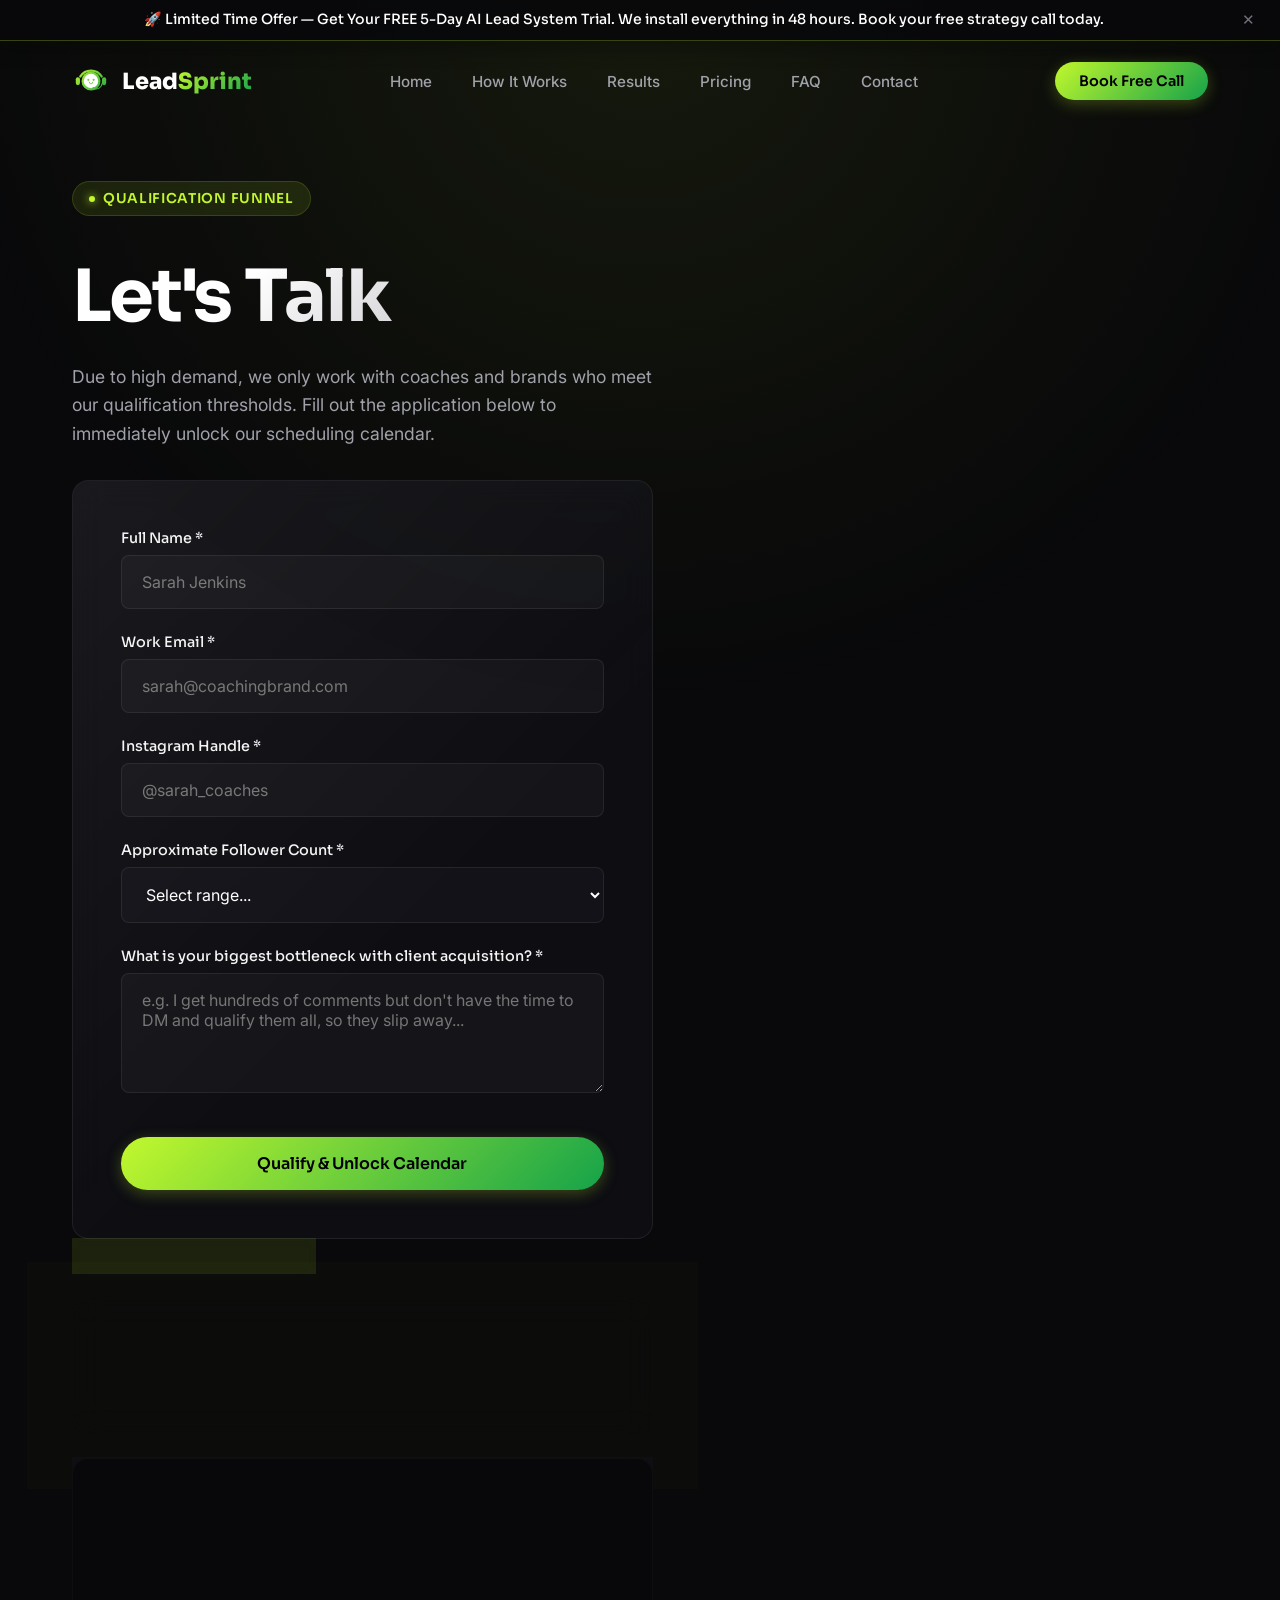
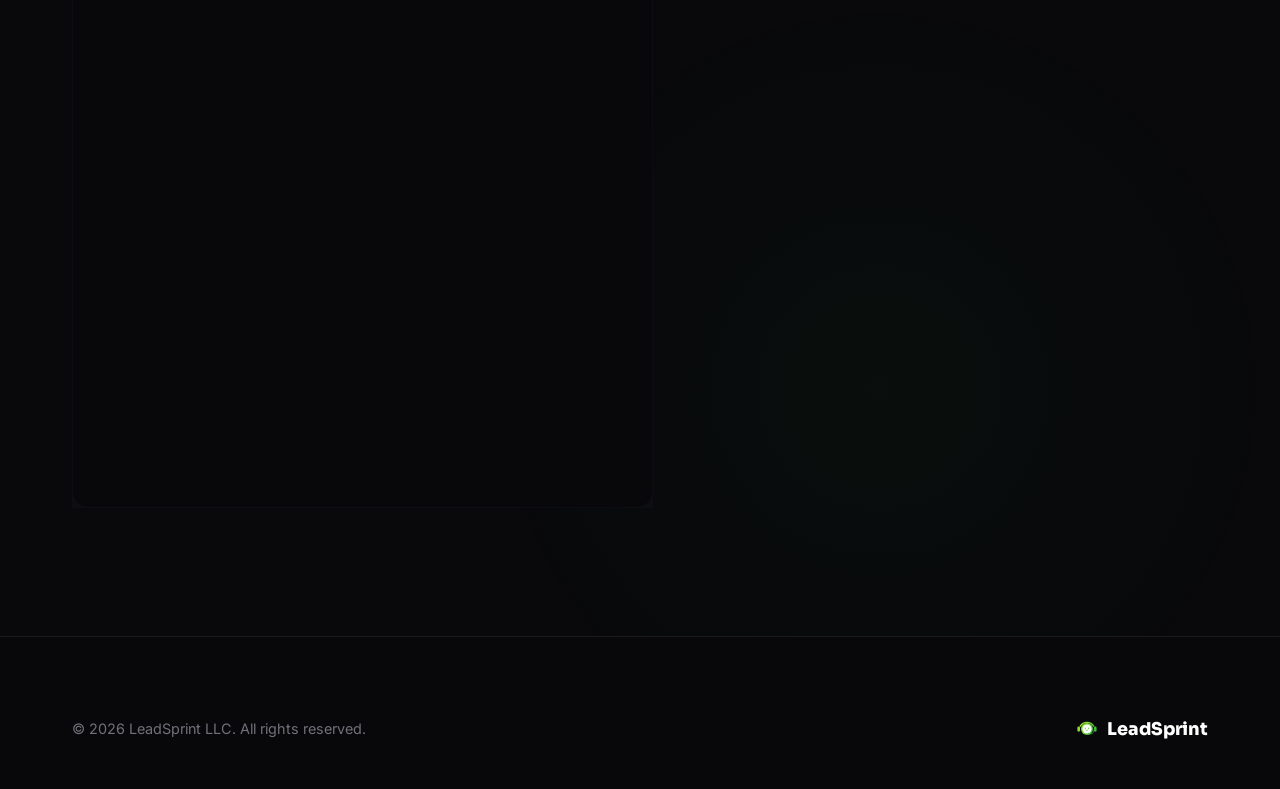
<file: contact.html>
<!DOCTYPE html>
<html lang="en">
<head>
  <meta charset="UTF-8">
  <meta name="viewport" content="width=device-width, initial-scale=1.0">
  <title>Let's Talk — LeadSprint LLC</title>
  
  <!-- SEO Tags -->
  <meta name="description" content="Apply for a free lead automation consultation. Fill out our 60-second qualification form to unlock our booking calendar.">
  <link rel="canonical" href="https://leadsprint.org/contact.html">
  <link rel="icon" type="image/svg+xml" href="assets/logo.svg">
  
  <!-- Stylesheets -->
  <link rel="stylesheet" href="css/style.css">
  
  <!-- Calendly Widget Assets -->
  <link href="https://assets.calendly.com/assets/external/widget.css" rel="stylesheet">
  <script src="https://assets.calendly.com/assets/external/widget.js" type="text/javascript" async></script>
  
  <!-- GSAP for animations -->
  <script src="https://cdnjs.cloudflare.com/ajax/libs/gsap/3.12.2/gsap.min.js" defer></script>
  
  <script>
    // ==========================================================================
    // LEADSPRINT PRODUCTION BOOKING SYSTEM CONFIGURATION
    // ==========================================================================
    window.LEADSPRINT_CONFIG = {
      // 1. Paste your real Calendly booking link below
      CALENDLY_URL: 'https://calendly.com/rdilipshinde/30min', // Replace with your real link!
      
      // 2. Paste your form processor endpoint below (Formspree, EmailJS, Supabase Webhook, Airtable API, etc.)
      // Leave empty to store submissions in local browser storage and unlock the calendar immediately.
      FORM_ENDPOINT: ''
    };
  </script>
  
  <!-- Main Script -->
  <script src="js/main.js" defer></script>
</head>
<body>

  <!-- NAVIGATION -->
  <header class="navbar">
    <div class="container nav-container">
      <a href="index.html" class="logo-wrapper">
        <img src="assets/logo.svg" alt="LeadSprint Logo" class="logo-svg">
        <span>Lead<span class="green-text">Sprint</span></span>
      </a>

      <nav>
        <ul class="nav-links">
          <li><a href="index.html#home">Home</a></li>
          <li><a href="index.html#how-it-works">How It Works</a></li>
          <li><a href="index.html#results">Results</a></li>
          <li><a href="index.html#pricing">Pricing</a></li>
          <li><a href="index.html#faq">FAQ</a></li>
          <li><a href="contact.html" class="active">Contact</a></li>
        </ul>
      </nav>

      <div class="nav-cta">
        <a href="contact.html" class="btn btn-primary">Book Free Call</a>
      </div>

      <button class="menu-btn" aria-label="Toggle Navigation">
        <span></span>
        <span></span>
        <span></span>
      </button>
    </div>
  </header>

  <!-- MOBILE NAVIGATION OVERLAY -->
  <div class="mobile-nav">
    <ul class="mobile-nav-links">
      <li><a href="index.html#home">Home</a></li>
      <li><a href="index.html#how-it-works">How It Works</a></li>
      <li><a href="index.html#results">Results</a></li>
      <li><a href="index.html#pricing">Pricing</a></li>
      <li><a href="index.html#faq">FAQ</a></li>
      <li><a href="contact.html">Contact</a></li>
    </ul>
    <a href="contact.html" class="btn btn-primary" style="margin-top: 1rem;">Book Free Call</a>
  </div>

  <main>
    <section class="section contact-section">
      <div class="container">
        <div class="contact-grid">
          
          <!-- LEFT SIDE: FORM -->
          <div class="contact-info">
            <div class="badge">
              <span class="dot"></span> Qualification Funnel
            </div>
            <h1 class="contact-title gradient-text">Let's Talk</h1>
            <p class="contact-desc">
              Due to high demand, we only work with coaches and brands who meet our qualification thresholds. Fill out the application below to immediately unlock our scheduling calendar.
            </p>

            <div class="glass-card contact-card" style="margin-top: 2rem;">
              <div id="form-alert" class="form-alert"></div>
              
              <form id="leadsprint-contact">
                <div class="form-group">
                  <label for="name">Full Name *</label>
                  <input type="text" id="name" class="form-control" placeholder="Sarah Jenkins" required>
                </div>

                <div class="form-group">
                  <label for="email">Work Email *</label>
                  <input type="email" id="email" class="form-control" placeholder="sarah@coachingbrand.com" required>
                </div>

                <div class="form-group">
                  <label for="instagram">Instagram Handle *</label>
                  <input type="text" id="instagram" class="form-control" placeholder="@sarah_coaches" required>
                </div>

                <div class="form-group">
                  <label for="followers">Approximate Follower Count *</label>
                  <select id="followers" class="form-control" required style="background-color: #121218; border-color: rgba(255,255,255,0.08); color: #ffffff;">
                    <option value="" disabled selected>Select range...</option>
                    <option value="under-10k">Under 10K followers</option>
                    <option value="10k-50k">10K – 50K followers</option>
                    <option value="50k-100k">50K – 100K followers</option>
                    <option value="100k-500k">100K – 500K followers</option>
                    <option value="over-500k">Over 500K followers</option>
                  </select>
                </div>

                <div class="form-group">
                  <label for="challenge">What is your biggest bottleneck with client acquisition? *</label>
                  <textarea id="challenge" class="form-control" placeholder="e.g. I get hundreds of comments but don't have the time to DM and qualify them all, so they slip away..." required></textarea>
                </div>

                <button type="submit" class="btn btn-primary" style="width: 100%; margin-top: 1rem;">
                  Qualify & Unlock Calendar
                </button>
              </form>
            </div>
                    <!-- RIGHT SIDE: REAL CALENDLY EMBED -->
          <div class="calendar-wrapper" style="position: relative; height: 100%;">
            <div class="badge" style="margin-bottom: 1.5rem;">
              Step 2: Secured Booking
            </div>
            
            <!-- URGENCY CARD -->
            <div class="glass-card urgency-card" style="
              margin: 0 0 1.5rem 0;
              padding: 1.25rem 1.5rem;
              border-color: rgba(194, 248, 44, 0.2);
              background: rgba(194, 248, 44, 0.02);
              display: flex;
              align-items: center;
              gap: 1.25rem;
              text-align: left;
              box-shadow: 0 10px 30px rgba(0,0,0,0.4), 0 0 15px rgba(194, 248, 44, 0.03);
            ">
              <div class="urgency-glow-indicator" style="
                width: 44px;
                height: 44px;
                border-radius: 50%;
                background: rgba(194, 248, 44, 0.1);
                border: 1px solid var(--primary-glow);
                display: flex;
                align-items: center;
                justify-content: center;
                color: var(--primary-glow);
                box-shadow: 0 0 15px rgba(194, 248, 44, 0.2);
                flex-shrink: 0;
              ">
                <span style="
                  width: 10px;
                  height: 10px;
                  background: var(--primary-glow);
                  border-radius: 50%;
                  display: inline-block;
                  box-shadow: 0 0 8px var(--primary-glow);
                  animation: button-pulse-glow 2s infinite ease-in-out;
                "></span>
              </div>
              <div>
                <h4 style="color: #ffffff; font-family: var(--font-heading); font-size: 1rem; margin-bottom: 0.5rem; font-weight: 700;">
                  🚀 Limited Free Trial Availability
                </h4>
                <p style="font-size: 0.85rem; color: var(--text-secondary); margin: 0 0 0.5rem 0; line-height: 1.4;">
                  We onboard only a limited number of coaching clients each week so every client receives a high-quality setup and personal support.
                </p>
                <p style="font-size: 0.85rem; color: var(--primary-glow); font-weight: 600; margin: 0; display: flex; align-items: center; gap: 0.35rem;">
                  ✅ Onboarding starts within 48 hours after your booking.
                </p>
              </div>
            </div>

            <div id="booking-calendar" class="glass-card" style="padding: 1.5rem; border-color: var(--border-light); position: relative; transition: var(--transition-smooth); min-height: 650px; display: flex; flex-direction: column;">
              
              <!-- Lock Overlay -->
              <div id="calendar-lock-overlay" style="
                position: absolute;
                top: 0;
                left: 0;
                width: 100%;
                height: 100%;
                background: rgba(9, 9, 11, 0.88);
                backdrop-filter: blur(8px);
                -webkit-backdrop-filter: blur(8px);
                z-index: 10;
                display: flex;
                flex-direction: column;
                justify-content: center;
                align-items: center;
                border-radius: var(--border-radius-md);
                transition: var(--transition-smooth);
                text-align: center;
                padding: 2rem;
              ">
                <div style="
                  width: 64px;
                  height: 64px;
                  border-radius: 50%;
                  background: rgba(255, 255, 255, 0.02);
                  border: 1px solid var(--border-light);
                  display: flex;
                  align-items: center;
                  justify-content: center;
                  margin-bottom: 1.5rem;
                  color: var(--primary-glow);
                  box-shadow: 0 0 15px rgba(194, 248, 44, 0.03);
                ">
                  <svg width="28" height="28" fill="none" stroke="currentColor" stroke-width="2" viewBox="0 0 24 24">
                    <path stroke-linecap="round" stroke-linejoin="round" d="M12 15v2m-6 4h12a2 2 0 002-2v-6a2 2 0 00-2-2H6a2 2 0 00-2 2v6a2 2 0 002 2zm10-10V7a4 4 0 00-8 0v4h8z"></path>
                  </svg>
                </div>
                <h3 style="margin-bottom: 0.5rem; color: #ffffff;">Calendar Locked</h3>
                <p style="font-size: 0.95rem; max-width: 280px; color: var(--text-muted);">Please fill out the qualification details on the left to verify eligibility and unlock timeslots.</p>
              </div>

              <!-- Calendly Inline Widget Embed Container -->
              <div id="calendly-embed-container" style="width: 100%; height: 600px; display: none; border-radius: var(--border-radius-sm); overflow: hidden;">
                <!-- Embedded Calendly Widget or Placeholder will load dynamically here -->
              </div>
              
            </div>
          </div>

        </div>

        <!-- Premium Success Screen (Initially Hidden) -->
        <div class="glass-card" id="booking-success-screen" style="display: none; max-width: 600px; margin: 3rem auto; padding: 4rem 3rem; text-align: center; border-color: var(--border-glow); box-shadow: 0 25px 50px rgba(0,0,0,0.6), 0 0 35px rgba(194, 248, 44, 0.1);">
          <div class="success-icon-wrapper" style="
            width: 80px;
            height: 80px;
            border-radius: 50%;
            background: rgba(194, 248, 44, 0.1);
            border: 2px solid var(--primary-glow);
            display: inline-flex;
            align-items: center;
            justify-content: center;
            color: var(--primary-glow);
            margin-bottom: 2rem;
            box-shadow: 0 0 25px rgba(194, 248, 44, 0.2);
            animation: button-pulse-glow 4s infinite ease-in-out;
          ">
            <svg width="36" height="36" fill="none" stroke="currentColor" stroke-width="2.5" viewBox="0 0 24 24">
              <path stroke-linecap="round" stroke-linejoin="round" d="M5 13l4 4L19 7"></path>
            </svg>
          </div>
          
          <h2 class="gradient-text" style="font-size: 2.2rem; margin-bottom: 1rem;">Session Confirmed!</h2>
          <p style="font-size: 1.1rem; color: #ffffff; margin-bottom: 2.5rem; font-weight: 500;">
            Your Strategy Session Has Been Confirmed.
          </p>

          <div class="success-details" style="margin: 2.5rem 0; padding: 1.5rem; background: rgba(255,255,255,0.02); border: 1px solid var(--border-light); border-radius: var(--border-radius-md); text-align: left;">
            <div style="display: flex; justify-content: space-between; margin-bottom: 1.25rem; border-bottom: 1px solid rgba(255,255,255,0.05); padding-bottom: 0.5rem; font-size: 0.95rem;">
              <span style="color: var(--text-muted);">Session Type:</span>
              <span style="color: #ffffff; font-weight: 600;">1-on-1 LeadSprint Strategy</span>
            </div>
            <div style="display: flex; justify-content: space-between; margin-bottom: 1.25rem; border-bottom: 1px solid rgba(255,255,255,0.05); padding-bottom: 0.5rem; font-size: 0.95rem;">
              <span style="color: var(--text-muted);">Date & Time:</span>
              <span style="color: var(--primary-glow); font-weight: 600;" id="success-date-time">Confirmed via Email</span>
            </div>
            <div style="display: flex; justify-content: space-between; font-size: 0.95rem;">
              <span style="color: var(--text-muted);">Timezone:</span>
              <span style="color: #ffffff; font-weight: 600;" id="success-timezone">Synced to Calendar</span>
            </div>
          </div>

          <p style="font-size: 0.95rem; color: var(--text-secondary); line-height: 1.6; margin-bottom: 2.5rem; max-width: 480px; margin-left: auto; margin-right: auto;">
            A calendar invitation containing your custom video conference link (Google Meet/Zoom) has been sent directly to your inbox.
          </p>

          <a href="index.html" class="btn btn-secondary" style="width: 100%;">Return to Homepage</a>
        </div>

      </div>
    </section>
  </main>

  <!-- FOOTER -->
  <footer class="footer">
    <div class="container">
      <div class="footer-bottom" style="border-top: none; padding-top: 0;">
        <p class="copyright">&copy; 2026 LeadSprint LLC. All rights reserved.</p>
        <div class="social-icons">
          <a href="index.html" class="logo-wrapper" style="font-size: 1.1rem; gap: 0.5rem;">
            <img src="assets/logo.svg" alt="LeadSprint Logo" class="logo-svg" style="width:24px; height:24px;">
            <span>LeadSprint</span>
          </a>
        </div>
      </div>
    </div>
  </footer>

  <!-- Script to hook up custom scheduler actions -->
  <script>
    document.addEventListener('DOMContentLoaded', () => {
      // Listen for message events from embedded Calendly iframe
      window.addEventListener('message', (e) => {
        if (e.data.event && e.data.event === 'calendly.event_scheduled') {
          handleBookingSuccess(e.data.payload);
        }
      });
      
      // Define global unlock hook that is called by main.js upon form validation
      window.unlockCalendlyCalendar = function(lead) {
        const lockOverlay = document.getElementById('calendar-lock-overlay');
        const bookingCard = document.getElementById('booking-calendar');
        const embedContainer = document.getElementById('calendly-embed-container');
        
        // 1. Reveal container
        if (embedContainer) {
          embedContainer.style.display = 'block';
          
          // Show placeholder warning if CALENDLY_URL is not set yet
          if (!window.LEADSPRINT_CONFIG || !window.LEADSPRINT_CONFIG.CALENDLY_URL || window.LEADSPRINT_CONFIG.CALENDLY_URL.includes('YOUR_CALENDLY_LINK')) {
            embedContainer.innerHTML = `
              <div style="display: flex; flex-direction: column; align-items: center; justify-content: center; height: 100%; text-align: center; padding: 2rem; min-height: 500px;">
                <div style="width: 54px; height: 54px; border-radius: 50%; background: rgba(194, 248, 44, 0.1); border: 1px solid var(--border-glow); display: flex; align-items: center; justify-content: center; color: var(--primary-glow); margin-bottom: 1.5rem;">
                  <svg width="24" height="24" fill="none" stroke="currentColor" stroke-width="2" viewBox="0 0 24 24">
                    <path stroke-linecap="round" stroke-linejoin="round" d="M12 9v2m0 4h.01m-6.938 4h13.856c1.54 0 2.502-1.667 1.732-3L13.732 4c-.77-1.333-2.694-1.333-3.464 0L3.34 16c-.77 1.333.192 3 1.732 3z"></path>
                  </svg>
                </div>
                <h4 style="margin-bottom: 0.5rem; color: #ffffff;">Connect Your Calendly Account</h4>
                <p style="font-size: 0.88rem; color: var(--text-muted); max-width: 290px; margin-bottom: 2rem;">
                  To view live strategy sessions, paste your calendar profile link inside the configuration block in <code>contact.html</code>.
                </p>
                <div style="background: rgba(255,255,255,0.02); border: 1px solid var(--border-light); padding: 0.75rem 1rem; border-radius: var(--border-radius-sm); font-family: monospace; font-size: 0.8rem; text-align: left; width: 100%; max-width: 380px;">
                  LEADSPRINT_CONFIG = {<br>
                  &nbsp;&nbsp;CALENDLY_URL: 'https://calendly.com/your-profile'<br>
                  };
                </div>
              </div>
            `;
          } else {
            embedContainer.innerHTML = ''; // Clear container
            
            // Check if Calendly SDK is loaded
            if (typeof Calendly !== 'undefined') {
              Calendly.initInlineWidget({
                url: window.LEADSPRINT_CONFIG.CALENDLY_URL,
                parentElement: embedContainer,
                prefill: {
                  name: lead.name,
                  email: lead.email
                },
                utm: {
                  utmCampaign: "LeadSprintWebsite"
                }
              });
            } else {
              // Safe fallback iframe embedding if script loaded async after
              embedContainer.innerHTML = `<iframe src="${window.LEADSPRINT_CONFIG.CALENDLY_URL}?name=${encodeURIComponent(lead.name)}&email=${encodeURIComponent(lead.email)}" style="width:100%; height:100%; border:0;"></iframe>`;
            }
          }
        }
        
        // 2. Remove Lock Overlay smoothly
        if (lockOverlay) {
          lockOverlay.style.opacity = '0';
          lockOverlay.style.visibility = 'hidden';
          setTimeout(() => lockOverlay.remove(), 400);
        }
        
        // 3. Highlight calendar card border
        if (bookingCard) {
          bookingCard.style.borderColor = 'var(--primary-glow)';
          bookingCard.style.boxShadow = '0 0 25px rgba(194, 248, 44, 0.12)';
        }
        
        // 4. Scroll smoothly to calendar viewport
        setTimeout(() => {
          bookingCard.scrollIntoView({ behavior: 'smooth', block: 'center' });
        }, 300);
      };

      function handleBookingSuccess(payload) {
        const contactGrid = document.getElementById('main-contact-grid');
        const successScreen = document.getElementById('booking-success-screen');
        
        // Hide form & calendar grid
        if (contactGrid) {
          contactGrid.style.display = 'none';
        }
        
        // Populate dates if returned, otherwise show confirmed fallback
        const successTime = document.getElementById('success-date-time');
        const successTz = document.getElementById('success-timezone');
        
        successTime.innerText = "Scheduled & Confirmed";
        successTz.innerText = Intl.DateTimeFormat().resolvedOptions().timeZone || "Local Time";
        
        // Show success screen and scroll to it
        if (successScreen) {
          successScreen.style.display = 'block';
          
          // GSAP checkmark entrance animation
          if (typeof gsap !== 'undefined') {
            gsap.from('#booking-success-screen', {
              opacity: 0,
              y: 30,
              scale: 0.98,
              duration: 0.6,
              ease: 'power3.out'
            });
          }
          
          successScreen.scrollIntoView({ behavior: 'smooth', block: 'center' });
        }
      }
    });
  </script>
<!--Start of Tawk.to Script-->
<script type="text/javascript">
var Tawk_API=Tawk_API||{}, Tawk_LoadStart=new Date();
Tawk_API.onChatMinimized = function() {
  if (Tawk_API.showWidget) Tawk_API.showWidget();
};
Tawk_API.onChatHidden = function() {
  if (Tawk_API.showWidget) Tawk_API.showWidget();
};
(function(){
var s1=document.createElement("script"),s0=document.getElementsByTagName("script")[0];
s1.async=true;
s1.src='https://embed.tawk.to/6a4570db6c81d51d4c9a5825/1jsfk1n8o';
s1.charset='UTF-8';
s1.setAttribute('crossorigin','*');
s0.parentNode.insertBefore(s1,s0);
})();
</script>
<!--End of Tawk.to Script-->
</body>
</html>
</file>
<file: css/style.css>
@import url('https://fonts.googleapis.com/css2?family=Inter:wght@300;400;500;600;700&family=Sora:wght@400;500;600;700;800&display=swap');

/* ==========================================================================
   DESIGN TOKENS & CUSTOM PROPERTIES
   ========================================================================== */
:root {
  /* Colors */
  --bg-dark: #09090b;
  --bg-card: rgba(18, 18, 24, 0.6);
  --bg-card-hover: rgba(26, 26, 34, 0.85);
  
  --primary-glow: #c2f82c;
  --primary-medium: #16a34a;
  --primary-gradient: linear-gradient(135deg, #c2f82c 0%, #16a34a 100%);
  --primary-gradient-hover: linear-gradient(135deg, #d4ff54 0%, #15b750 100%);
  
  --text-primary: #f4f4f5;
  --text-secondary: #a1a1aa;
  --text-muted: #71717a;
  --border-light: rgba(255, 255, 255, 0.08);
  --border-glow: rgba(194, 248, 44, 0.15);
  --border-glow-active: rgba(194, 248, 44, 0.4);
  
  /* Fonts */
  --font-heading: 'Sora', system-ui, -apple-system, sans-serif;
  --font-body: 'Inter', system-ui, -apple-system, sans-serif;
  
  /* Layout */
  --max-width: 1200px;
  --border-radius-sm: 8px;
  --border-radius-md: 16px;
  --border-radius-lg: 24px;
  --transition-smooth: all 0.4s cubic-bezier(0.16, 1, 0.3, 1);
  --transition-fast: all 0.2s cubic-bezier(0.16, 1, 0.3, 1);
}

/* ==========================================================================
   RESET & SYSTEM BASE
   ========================================================================== */
*, *::before, *::after {
  box-sizing: border-box;
  margin: 0;
  padding: 0;
}

html {
  scroll-behavior: smooth;
  font-size: 16px;
  background-color: var(--bg-dark);
  color: var(--text-primary);
  font-family: var(--font-body);
  overflow-x: hidden;
  -webkit-font-smoothing: antialiased;
}

body {
  min-height: 100vh;
  position: relative;
  overflow-x: hidden;
}

/* Scroll Progress Bar at very top */
.scroll-progress-bar {
  position: fixed;
  top: 0;
  left: 0;
  width: 0%;
  height: 3px;
  background: var(--primary-gradient);
  z-index: 99999;
  pointer-events: none;
  box-shadow: 0 0 8px var(--primary-glow);
  transition: width 0.1s ease-out;
  will-change: width;
}

/* Cursor Glow Spotlight background effect */
.cursor-glow {
  position: fixed;
  top: 0;
  left: 0;
  width: 450px;
  height: 450px;
  border-radius: 50%;
  background: radial-gradient(circle, rgba(194, 248, 44, 0.05) 0%, rgba(22, 163, 74, 0.02) 40%, transparent 70%);
  filter: blur(40px);
  pointer-events: none;
  z-index: -10;
  transform: translate(-50%, -50%);
  will-change: transform;
  opacity: 0;
  transition: opacity 0.5s ease;
}

/* Base glow backgrounds */
body::before {
  content: "";
  position: absolute;
  top: 0;
  left: 50%;
  transform: translateX(-50%);
  width: 100vw;
  height: 1000px;
  background: radial-gradient(circle at top, rgba(194, 248, 44, 0.07) 0%, transparent 60%);
  pointer-events: none;
  z-index: 0;
}

body::after {
  content: "";
  position: absolute;
  bottom: 0;
  right: 0;
  width: 800px;
  height: 800px;
  background: radial-gradient(circle, rgba(22, 163, 74, 0.04) 0%, transparent 70%);
  pointer-events: none;
  z-index: 0;
}

/* Scrollbar styling */
::-webkit-scrollbar {
  width: 10px;
}
::-webkit-scrollbar-track {
  background: var(--bg-dark);
}
::-webkit-scrollbar-thumb {
  background: #27272a;
  border-radius: 5px;
  border: 2px solid var(--bg-dark);
}
::-webkit-scrollbar-thumb:hover {
  background: var(--primary-medium);
}

/* Selection highlight */
::selection {
  background-color: rgba(194, 248, 44, 0.25);
  color: #ffffff;
}

/* ==========================================================================
   TYPOGRAPHY
   ========================================================================== */
h1, h2, h3, h4, h5, h6 {
  font-family: var(--font-heading);
  font-weight: 700;
  line-height: 1.15;
  letter-spacing: -0.03em;
  color: #ffffff;
}

h1 {
  font-size: clamp(2.5rem, 5vw + 1rem, 4.5rem);
}

h2 {
  font-size: clamp(2rem, 3.5vw + 0.5rem, 3rem);
  margin-bottom: 1rem;
}

h3 {
  font-size: clamp(1.25rem, 2vw + 0.5rem, 1.75rem);
}

p {
  font-family: var(--font-body);
  font-size: 1.1rem;
  line-height: 1.6;
  color: var(--text-secondary);
}

a {
  text-decoration: none;
  color: inherit;
  transition: var(--transition-fast);
}

/* Gradient text utility */
.gradient-text {
  background: linear-gradient(135deg, #ffffff 30%, #a1a1aa 100%);
  -webkit-background-clip: text;
  -webkit-text-fill-color: transparent;
}

.green-text {
  background: var(--primary-gradient);
  -webkit-background-clip: text;
  -webkit-text-fill-color: transparent;
}

/* ==========================================================================
   LAYOUT CONTAINERS & UTILITIES
   ========================================================================== */
.container {
  max-width: var(--max-width);
  margin: 0 auto;
  padding: 0 2rem;
  position: relative;
  z-index: 1;
}

.section {
  padding: 8rem 0;
  position: relative;
}

.grid-2 {
  display: grid;
  grid-template-columns: repeat(2, 1fr);
  gap: 4rem;
  align-items: center;
}

.grid-3 {
  display: grid;
  grid-template-columns: repeat(3, 1fr);
  gap: 2rem;
}

.flex-center {
  display: flex;
  align-items: center;
  justify-content: center;
}

.badge {
  display: inline-flex;
  align-items: center;
  gap: 0.5rem;
  background: rgba(194, 248, 44, 0.1);
  border: 1px solid var(--border-glow);
  color: var(--primary-glow);
  padding: 0.5rem 1rem;
  border-radius: 100px;
  font-family: var(--font-heading);
  font-size: 0.85rem;
  font-weight: 600;
  letter-spacing: 0.05em;
  text-transform: uppercase;
  margin-bottom: 1.5rem;
  backdrop-filter: blur(4px);
}

.badge .dot {
  width: 6px;
  height: 6px;
  background-color: var(--primary-glow);
  border-radius: 50%;
  box-shadow: 0 0 8px var(--primary-glow);
  animation: pulse-glow 2s infinite;
}

@keyframes pulse-glow {
  0% { transform: scale(1); opacity: 0.7; }
  50% { transform: scale(1.3); opacity: 1; box-shadow: 0 0 12px var(--primary-glow); }
  100% { transform: scale(1); opacity: 0.7; }
}

/* ==========================================================================
   GLASS COMPONENTS & DECORATIVE GLOWS
   ========================================================================== */
.glass-card {
  background: var(--bg-card);
  backdrop-filter: blur(16px) saturate(120%);
  -webkit-backdrop-filter: blur(16px) saturate(120%);
  border: 1px solid var(--border-light);
  border-radius: var(--border-radius-md);
  padding: 2.5rem;
  position: relative;
  overflow: hidden;
  transition: transform 0.4s cubic-bezier(0.16, 1, 0.3, 1), 
              border-color 0.4s cubic-bezier(0.16, 1, 0.3, 1), 
              box-shadow 0.4s cubic-bezier(0.16, 1, 0.3, 1), 
              background-color 0.4s cubic-bezier(0.16, 1, 0.3, 1);
}

.glass-card::before {
  content: "";
  position: absolute;
  top: 0;
  left: 0;
  width: 100%;
  height: 100%;
  background: linear-gradient(135deg, rgba(255,255,255,0.05) 0%, transparent 60%);
  pointer-events: none;
  z-index: 1;
}

.glass-card:hover {
  transform: translateY(-5px) scale(1.02);
  border-color: rgba(194, 248, 44, 0.25);
  box-shadow: 0 20px 40px rgba(0, 0, 0, 0.5), 0 0 25px rgba(194, 248, 44, 0.04);
  background: rgba(22, 22, 30, 0.75);
}

/* Glow orb element */
.glow-orb {
  position: absolute;
  width: 300px;
  height: 300px;
  border-radius: 50%;
  background: radial-gradient(circle, rgba(194, 248, 44, 0.08) 0%, transparent 70%);
  filter: blur(40px);
  pointer-events: none;
  z-index: 0;
}

/* ==========================================================================
   BUTTONS
   ========================================================================== */
.btn {
  display: inline-flex;
  align-items: center;
  justify-content: center;
  gap: 0.75rem;
  padding: 1rem 2rem;
  border-radius: 100px;
  font-family: var(--font-heading);
  font-weight: 600;
  font-size: 1rem;
  cursor: pointer;
  transition: transform 0.3s cubic-bezier(0.16, 1, 0.3, 1), 
              box-shadow 0.3s cubic-bezier(0.16, 1, 0.3, 1), 
              background-color 0.3s cubic-bezier(0.16, 1, 0.3, 1);
  position: relative;
  overflow: hidden;
}

.btn:active {
  transform: scale(0.96) !important;
  transition: transform 0.1s ease;
}

.btn-primary {
  background: var(--primary-gradient);
  color: #000000;
  border: none;
  box-shadow: 0 4px 15px rgba(194, 248, 44, 0.25);
  animation: button-pulse-glow 4s infinite ease-in-out;
}

.btn-primary:hover {
  transform: scale(1.025);
  box-shadow: 0 6px 20px rgba(194, 248, 44, 0.45), 0 0 30px rgba(194, 248, 44, 0.2);
  background: var(--primary-gradient-hover);
}

@keyframes button-pulse-glow {
  0% { box-shadow: 0 4px 15px rgba(194, 248, 44, 0.25); }
  50% { box-shadow: 0 4px 22px rgba(194, 248, 44, 0.45), 0 0 10px rgba(194, 248, 44, 0.15); }
  100% { box-shadow: 0 4px 15px rgba(194, 248, 44, 0.25); }
}

.btn-secondary {
  background: rgba(255, 255, 255, 0.04);
  color: #ffffff;
  border: 1px solid var(--border-light);
  backdrop-filter: blur(8px);
}

.btn-secondary:hover {
  background: rgba(255, 255, 255, 0.08);
  border-color: rgba(255, 255, 255, 0.2);
  transform: translateY(-2px);
}

/* Glass reflection shine on buttons */
.btn::after {
  content: "";
  position: absolute;
  top: 0;
  left: -50%;
  width: 200%;
  height: 100%;
  background: linear-gradient(
    to right,
    rgba(255, 255, 255, 0) 0%,
    rgba(255, 255, 255, 0.15) 50%,
    rgba(255, 255, 255, 0) 100%
  );
  transform: skewX(-25deg);
  transition: 0.75s;
  opacity: 0;
}

.btn:hover::after {
  left: 125%;
  opacity: 1;
}

/* ==========================================================================
   NAVIGATION
   ========================================================================== */
.navbar {
  position: fixed;
  top: 0;
  left: 0;
  width: 100%;
  height: 80px;
  z-index: 110;
  transition: var(--transition-smooth);
  border-bottom: 1px solid transparent;
}

.navbar.scrolled {
  background: rgba(6, 6, 8, 0.85);
  backdrop-filter: blur(24px) saturate(180%);
  -webkit-backdrop-filter: blur(24px) saturate(180%);
  border-bottom: 1px solid rgba(194, 248, 44, 0.2);
  box-shadow: 0 4px 20px rgba(0, 0, 0, 0.4), 0 1px 10px rgba(194, 248, 44, 0.03);
  height: 70px;
}

.nav-container {
  display: flex;
  align-items: center;
  justify-content: space-between;
  height: 100%;
}

.logo-wrapper {
  display: flex;
  align-items: center;
  gap: 0.75rem;
  font-family: var(--font-heading);
  font-weight: 800;
  font-size: 1.4rem;
  color: #ffffff;
}

.logo-svg {
  width: 38px;
  height: 38px;
  transition: var(--transition-smooth);
}

.logo-wrapper:hover .logo-svg {
  transform: rotate(-8deg) scale(1.08);
}

.nav-links {
  display: flex;
  align-items: center;
  gap: 2.5rem;
  list-style: none;
}

.nav-links a {
  font-size: 0.95rem;
  font-weight: 500;
  color: var(--text-secondary);
  position: relative;
  padding: 0.5rem 0;
}

.nav-links a:hover {
  color: #ffffff;
}

.nav-links a::after {
  content: "";
  position: absolute;
  bottom: 0;
  left: 0;
  width: 0;
  height: 2px;
  background-color: var(--primary-glow);
  transition: var(--transition-fast);
  box-shadow: 0 0 8px var(--primary-glow);
}

.nav-links a:hover::after {
  width: 100%;
}

.nav-cta {
  display: flex;
  align-items: center;
}

.nav-cta .btn {
  padding: 0.65rem 1.5rem;
  font-size: 0.9rem;
}

/* Mobile Menu Button */
.menu-btn {
  display: none;
  background: none;
  border: none;
  cursor: pointer;
  width: 30px;
  height: 20px;
  position: relative;
  z-index: 120;
}

.menu-btn span {
  display: block;
  width: 100%;
  height: 2px;
  background-color: #ffffff;
  position: absolute;
  transition: var(--transition-fast);
}

.menu-btn span:nth-child(1) { top: 0; }
.menu-btn span:nth-child(2) { top: 9px; }
.menu-btn span:nth-child(3) { top: 18px; }

.menu-btn.active span:nth-child(1) {
  transform: translateY(9px) rotate(45deg);
  background-color: var(--primary-glow);
}
.menu-btn.active span:nth-child(2) {
  opacity: 0;
}
.menu-btn.active span:nth-child(3) {
  transform: translateY(-9px) rotate(-45deg);
  background-color: var(--primary-glow);
}

/* Mobile Navigation Overlay */
.mobile-nav {
  position: fixed;
  top: 0;
  left: 0;
  width: 100vw;
  height: 100vh;
  background: rgba(9, 9, 11, 0.98);
  backdrop-filter: blur(20px);
  -webkit-backdrop-filter: blur(20px);
  z-index: 105;
  display: flex;
  flex-direction: column;
  align-items: center;
  justify-content: center;
  gap: 2.5rem;
  opacity: 0;
  visibility: hidden;
  transition: var(--transition-smooth);
  padding-top: 80px;
}

.mobile-nav.active {
  opacity: 1;
  visibility: visible;
}

.mobile-nav-links {
  display: flex;
  flex-direction: column;
  align-items: center;
  gap: 2rem;
  list-style: none;
}

.mobile-nav-links a {
  font-family: var(--font-heading);
  font-size: 1.8rem;
  font-weight: 700;
  color: var(--text-primary);
}

.mobile-nav-links a:hover {
  color: var(--primary-glow);
}

/* ==========================================================================
   HERO SECTION
   ========================================================================== */
.hero-section {
  min-height: 100vh;
  display: flex;
  align-items: center;
  padding-top: 120px;
  position: relative;
  overflow: hidden;
}

.hero-grid {
  display: grid;
  grid-template-columns: 1.1fr 0.9fr;
  gap: 4rem;
  align-items: center;
}

.hero-title {
  margin-top: 1rem;
  margin-bottom: 1.5rem;
  line-height: 1.1;
}

.hero-desc {
  font-size: 1.2rem;
  margin-bottom: 2.5rem;
  max-width: 580px;
}

.hero-ctas {
  display: flex;
  gap: 1.25rem;
}

/* Hero Dashboard Mockup */
.hero-visual {
  position: relative;
  width: 100%;
}

.dashboard-wrapper {
  background: rgba(15, 15, 20, 0.7);
  border: 1px solid var(--border-light);
  border-radius: var(--border-radius-lg);
  padding: 1.75rem;
  box-shadow: 0 30px 60px rgba(0, 0, 0, 0.6), 0 0 40px rgba(194, 248, 44, 0.02);
  backdrop-filter: blur(12px);
  position: relative;
  z-index: 2;
  overflow: hidden;
  animation: hero-dashboard-float 7s ease-in-out infinite;
  will-change: transform;
}

@keyframes hero-dashboard-float {
  0% { transform: translateY(0px) rotate(0deg); }
  50% { transform: translateY(-7px) rotate(0.4deg); }
  100% { transform: translateY(0px) rotate(0deg); }
}

@keyframes node-float-1 {
  0% { transform: translateY(0); }
  50% { transform: translateY(-2px) translateX(1px); }
  100% { transform: translateY(0); }
}

@keyframes node-float-2 {
  0% { transform: translateY(0); }
  50% { transform: translateY(2px) translateX(-1px); }
  100% { transform: translateY(0); }
}

.dashboard-header {
  display: flex;
  align-items: center;
  justify-content: space-between;
  margin-bottom: 1.5rem;
  padding-bottom: 1rem;
  border-bottom: 1px solid var(--border-light);
}

.header-dots {
  display: flex;
  gap: 6px;
}

.header-dots span {
  width: 8px;
  height: 8px;
  border-radius: 50%;
  background: rgba(255,255,255,0.15);
}

.header-dots span:nth-child(1) { background: #ff5f56; }
.header-dots span:nth-child(2) { background: #ffbd2e; }
.header-dots span:nth-child(3) { background: #27c93f; }

.header-title {
  font-family: var(--font-heading);
  font-size: 0.8rem;
  font-weight: 500;
  color: var(--text-muted);
  letter-spacing: 0.05em;
  text-transform: uppercase;
}

.dashboard-flow {
  display: flex;
  flex-direction: column;
  gap: 1.25rem;
}

/* Steps in Dashboard Flow */
.flow-step {
  display: flex;
  align-items: center;
  gap: 1.25rem;
  padding: 1rem 1.25rem;
  background: rgba(255, 255, 255, 0.02);
  border: 1px solid var(--border-light);
  border-radius: var(--border-radius-md);
  position: relative;
  transition: var(--transition-smooth);
}

.flow-step:nth-child(1) { animation: node-float-1 8s ease-in-out infinite; }
.flow-step:nth-child(3) { animation: node-float-2 9s ease-in-out infinite; }
.flow-step:nth-child(5) { animation: node-float-1 7s ease-in-out infinite; }
.flow-step:nth-child(7) { animation: node-float-2 8s ease-in-out infinite; }

.flow-step.active {
  background: rgba(194, 248, 44, 0.03);
  border-color: var(--primary-glow);
  box-shadow: 0 0 15px rgba(194, 248, 44, 0.08);
}

.flow-step.active::before {
  content: "";
  position: absolute;
  left: 0;
  top: 50%;
  transform: translateY(-50%);
  width: 3px;
  height: 50%;
  background: var(--primary-gradient);
  border-radius: 0 4px 4px 0;
}

.step-icon {
  width: 42px;
  height: 42px;
  border-radius: 50%;
  background: rgba(255, 255, 255, 0.03);
  border: 1px solid var(--border-light);
  color: var(--text-secondary);
  font-size: 1.1rem;
}

.flow-step.active .step-icon {
  background: rgba(194, 248, 44, 0.1);
  border-color: rgba(194, 248, 44, 0.3);
  color: var(--primary-glow);
  box-shadow: 0 0 10px rgba(194, 248, 44, 0.1);
}

.step-info {
  flex: 1;
}

.step-title {
  font-family: var(--font-heading);
  font-size: 0.95rem;
  font-weight: 600;
  margin-bottom: 0.15rem;
}

.step-meta {
  font-size: 0.8rem;
  color: var(--text-muted);
}

.step-status {
  padding: 0.25rem 0.65rem;
  border-radius: 100px;
  font-size: 0.75rem;
  font-weight: 600;
  background: rgba(255, 255, 255, 0.04);
  color: var(--text-secondary);
  border: 1px solid var(--border-light);
}

.flow-step.active .step-status {
  background: rgba(194, 248, 44, 0.1);
  border-color: var(--border-glow);
  color: var(--primary-glow);
}

/* Connecting Arrow Trackers */
.flow-arrow-connector {
  display: flex;
  justify-content: center;
  height: 16px;
  margin: -0.5rem 0;
}

.arrow-line {
  width: 2px;
  height: 100%;
  background: linear-gradient(to bottom, var(--border-light), transparent);
  position: relative;
  animation: connector-pulse 4s infinite ease-in-out;
}

@keyframes connector-pulse {
  0% { opacity: 0.4; }
  50% { opacity: 1; filter: drop-shadow(0 0 2px var(--primary-glow)); }
  100% { opacity: 0.4; }
}

.flow-step.active + .flow-arrow-connector .arrow-line {
  background: linear-gradient(to bottom, var(--primary-medium), transparent);
}

/* Glowing overlay light source */
.glow-spotlight {
  position: absolute;
  top: -20%;
  right: -20%;
  width: 450px;
  height: 450px;
  border-radius: 50%;
  background: radial-gradient(circle, rgba(194, 248, 44, 0.06) 0%, transparent 70%);
  filter: blur(60px);
  pointer-events: none;
  z-index: 1;
}

/* ==========================================================================
   PROBLEM SECTION
   ========================================================================== */
.section-header {
  text-align: center;
  max-width: 700px;
  margin: 0 auto 5rem auto;
}

.problem-icon-container {
  display: inline-flex;
  align-items: center;
  justify-content: center;
  width: 56px;
  height: 56px;
  border-radius: 14px;
  background: rgba(255, 255, 255, 0.02);
  border: 1px solid var(--border-light);
  color: var(--primary-glow);
  font-size: 1.5rem;
  margin-bottom: 1.5rem;
  transition: var(--transition-smooth);
}

.glass-card:hover .problem-icon-container {
  background: rgba(194, 248, 44, 0.08);
  border-color: rgba(194, 248, 44, 0.3);
  box-shadow: 0 0 15px rgba(194, 248, 44, 0.1);
}

.problem-card-title {
  margin-bottom: 0.75rem;
}

/* ==========================================================================
   HOW IT WORKS (TIMELINE)
   ========================================================================== */
.timeline-container {
  position: relative;
  max-width: 900px;
  margin: 0 auto;
  padding: 2rem 0;
}

/* Timeline Vertical Line */
.timeline-line {
  position: absolute;
  top: 0;
  left: 50%;
  transform: translateX(-50%);
  width: 2px;
  height: 100%;
  background: linear-gradient(to bottom, 
    rgba(255,255,255,0.03) 0%, 
    rgba(255,255,255,0.08) 20%, 
    var(--primary-medium) 50%, 
    rgba(255,255,255,0.08) 80%, 
    rgba(255,255,255,0.03) 100%
  );
  z-index: 1;
}

.timeline-item {
  display: flex;
  margin-bottom: 6rem;
  position: relative;
  z-index: 2;
}

.timeline-item:last-child {
  margin-bottom: 0;
}

.timeline-content {
  width: 45%;
  position: relative;
}

.timeline-item:nth-child(even) {
  justify-content: flex-end;
}

.timeline-item:nth-child(even) .timeline-content {
  text-align: left;
}

.timeline-node {
  position: absolute;
  left: 50%;
  top: 2rem;
  transform: translate(-50%, -50%);
  width: 48px;
  height: 48px;
  border-radius: 50%;
  background: var(--bg-dark);
  border: 2px solid var(--border-light);
  display: flex;
  align-items: center;
  justify-content: center;
  font-family: var(--font-heading);
  font-weight: 700;
  font-size: 0.95rem;
  color: var(--text-secondary);
  z-index: 3;
  transition: var(--transition-smooth);
}

.timeline-item.active .timeline-node {
  border-color: var(--primary-glow);
  color: var(--primary-glow);
  box-shadow: 0 0 15px rgba(194, 248, 44, 0.25);
  background: #121218;
}

.timeline-card {
  padding: 2.25rem;
}

.timeline-step-badge {
  font-family: var(--font-heading);
  font-size: 0.8rem;
  color: var(--primary-glow);
  font-weight: 700;
  text-transform: uppercase;
  letter-spacing: 0.05em;
  margin-bottom: 0.75rem;
  display: block;
}

.timeline-step-title {
  margin-bottom: 0.75rem;
}

/* ==========================================================================
   SOCIAL PROOF (COUNTERS)
   ========================================================================== */
.stats-grid {
  display: grid;
  grid-template-columns: repeat(3, 1fr);
  gap: 3rem;
  text-align: center;
  max-width: 1000px;
  margin: 0 auto 4rem auto;
}

.stat-item {
  padding: 2.5rem;
  border-radius: var(--border-radius-md);
  background: linear-gradient(180deg, rgba(255,255,255,0.02) 0%, transparent 100%);
  border: 1px solid var(--border-light);
  position: relative;
}

.stat-number {
  font-family: var(--font-heading);
  font-size: clamp(2.5rem, 4vw + 1rem, 4rem);
  font-weight: 800;
  color: var(--primary-glow);
  line-height: 1;
  margin-bottom: 0.5rem;
}

.stat-label {
  font-size: 1rem;
  color: var(--text-secondary);
  font-weight: 500;
}

.social-proof-note {
  text-align: center;
  padding: 1.25rem 2rem;
  background: rgba(255, 255, 255, 0.02);
  border: 1px solid var(--border-light);
  border-radius: 100px;
  max-width: 600px;
  margin: 0 auto;
  font-size: 0.95rem;
  color: var(--text-muted);
  display: flex;
  align-items: center;
  justify-content: center;
  gap: 0.75rem;
}

.social-proof-note i {
  color: var(--primary-glow);
}

/* ==========================================================================
   PRICING SECTION
   ========================================================================== */
.pricing-grid {
  display: grid;
  grid-template-columns: repeat(3, 1fr);
  gap: 2rem;
  max-width: 1200px;
  margin: 0 auto;
  align-items: stretch;
}

.pricing-card {
  display: flex;
  flex-direction: column;
  justify-content: space-between;
  height: 100%;
  padding: 3rem 2rem;
  transition: var(--transition-smooth);
}

.pricing-card.popular {
  border-color: var(--border-glow-active);
  box-shadow: 0 20px 45px rgba(0,0,0,0.6), 0 0 25px rgba(194, 248, 44, 0.05);
  background: rgba(22, 22, 30, 0.7);
  transform: translateY(-8px);
}

.pricing-card.popular:hover {
  transform: translateY(-12px) scale(1.02);
  border-color: var(--primary-glow);
  box-shadow: 0 25px 50px rgba(0,0,0,0.7), 0 0 35px rgba(194, 248, 44, 0.15);
}

.pricing-card.premium {
  border-color: var(--border-glow-active);
  background: rgba(15, 15, 22, 0.85);
  box-shadow: 0 20px 45px rgba(0, 0, 0, 0.6), 0 0 25px rgba(194, 248, 44, 0.05);
  position: relative;
}

.pricing-card.premium::after {
  content: "";
  position: absolute;
  top: 0;
  left: 0;
  width: 100%;
  height: 100%;
  background: radial-gradient(circle at top right, rgba(194, 248, 44, 0.08) 0%, transparent 60%);
  pointer-events: none;
  border-radius: inherit;
}

.pricing-card.premium:hover {
  transform: translateY(-12px) scale(1.02);
  border-color: var(--primary-glow);
  box-shadow: 0 25px 50px rgba(0, 0, 0, 0.7), 0 0 35px rgba(194, 248, 44, 0.2);
}

.popular-badge {
  position: absolute;
  top: 1.5rem;
  right: 1.5rem;
  background: var(--primary-gradient);
  color: #000000;
  font-size: 0.75rem;
  font-family: var(--font-heading);
  font-weight: 700;
  text-transform: uppercase;
  padding: 0.35rem 0.85rem;
  border-radius: 100px;
  letter-spacing: 0.05em;
}

.pricing-header {
  margin-bottom: 2rem;
}

.pricing-tier {
  font-size: 1.5rem;
  font-family: var(--font-heading);
  color: #ffffff;
  margin-bottom: 0.5rem;
}

.pricing-price {
  font-family: var(--font-heading);
  font-size: 3rem;
  font-weight: 800;
  color: #ffffff;
  display: flex;
  align-items: baseline;
}

.pricing-price span {
  font-size: 1.1rem;
  font-weight: 500;
  color: var(--text-muted);
  margin-left: 0.25rem;
}

.pricing-desc {
  font-size: 0.95rem;
  color: var(--text-secondary);
  margin-top: 0.5rem;
}

.pricing-features {
  list-style: none;
  margin-bottom: 2.5rem;
}

.pricing-features li {
  display: flex;
  align-items: flex-start;
  gap: 0.75rem;
  font-size: 1rem;
  color: var(--text-secondary);
  margin-bottom: 1rem;
}

.pricing-features li svg {
  width: 18px;
  height: 18px;
  color: var(--primary-glow);
  margin-top: 0.2rem;
  flex-shrink: 0;
}

.pricing-card .btn {
  width: 100%;
}

.pricing-note {
  text-align: center;
  font-size: 0.9rem;
  color: var(--text-muted);
  margin-top: 2rem;
}

/* ==========================================================================
   FAQ SECTION
   ========================================================================== */
.faq-container {
  max-width: 800px;
  margin: 0 auto;
  display: flex;
  flex-direction: column;
  gap: 1.25rem;
}

.faq-item {
  border: 1px solid var(--border-light);
  border-radius: var(--border-radius-md);
  background: var(--bg-card);
  overflow: hidden;
  transition: var(--transition-smooth);
}

.faq-item:hover {
  border-color: var(--border-glow);
  background: var(--bg-card-hover);
}

.faq-trigger {
  width: 100%;
  padding: 1.75rem 2rem;
  background: none;
  border: none;
  display: flex;
  justify-content: space-between;
  align-items: center;
  cursor: pointer;
  text-align: left;
}

.faq-title {
  font-family: var(--font-heading);
  font-size: 1.15rem;
  font-weight: 600;
  color: #ffffff;
  transition: var(--transition-fast);
}

.faq-item:hover .faq-title {
  color: var(--primary-glow);
}

.faq-icon {
  width: 24px;
  height: 24px;
  color: var(--text-secondary);
  transition: var(--transition-smooth);
  display: flex;
  align-items: center;
  justify-content: center;
}

.faq-icon svg {
  width: 20px;
  height: 20px;
}

.faq-content {
  max-height: 0;
  overflow: hidden;
  transition: max-height 0.4s cubic-bezier(0.16, 1, 0.3, 1);
}

.faq-inner {
  padding: 0 2rem 1.75rem 2rem;
  color: var(--text-secondary);
  font-size: 1rem;
  line-height: 1.6;
}

/* Plus-to-Minus Accordion Morph Animations */
.faq-plus .vertical-line {
  transform-origin: center;
  transition: transform 0.3s ease, opacity 0.3s ease;
}

.faq-item.active .vertical-line {
  transform: rotate(90deg) scaleY(0);
  opacity: 0;
}

.faq-plus .horizontal-line {
  transform-origin: center;
  transition: transform 0.3s ease, color 0.3s ease;
}

.faq-item.active .horizontal-line {
  transform: rotate(180deg);
  stroke: var(--primary-glow);
}

.faq-item.active .faq-icon {
  color: var(--primary-glow);
}

/* Active FAQ state */
.faq-item.active {
  border-color: var(--border-glow);
  background: rgba(18, 18, 24, 0.85);
}

/* ==========================================================================
   FINAL CTA SECTION
   ========================================================================== */
.cta-box {
  background: linear-gradient(135deg, rgba(18, 18, 24, 0.8) 0%, rgba(9, 9, 11, 0.9) 100%);
  border: 1px solid var(--border-glow);
  border-radius: var(--border-radius-lg);
  padding: 5rem 3rem;
  text-align: center;
  position: relative;
  overflow: hidden;
  box-shadow: 0 20px 50px rgba(0, 0, 0, 0.5), 0 0 40px rgba(194, 248, 44, 0.03);
}

.cta-box::before {
  content: "";
  position: absolute;
  top: -150px;
  left: 50%;
  transform: translateX(-50%);
  width: 500px;
  height: 300px;
  background: radial-gradient(ellipse, rgba(194, 248, 44, 0.08) 0%, transparent 70%);
  filter: blur(40px);
  pointer-events: none;
}

.cta-title {
  margin-bottom: 1rem;
}

.cta-desc {
  max-width: 580px;
  margin: 0 auto 2.5rem auto;
}

/* ==========================================================================
   CONTACT PAGE SPECIFIC STYLES
   ========================================================================== */
.contact-section {
  padding-top: 140px;
  padding-bottom: 8rem;
  min-height: 100vh;
}

.contact-grid {
  display: grid;
  grid-template-columns: 1.1fr 0.9fr;
  gap: 5rem;
  align-items: start;
}

.contact-info {
  position: sticky;
  top: 120px;
}

.contact-title {
  margin-top: 1rem;
  margin-bottom: 1.5rem;
}

.contact-details {
  list-style: none;
  margin: 2.5rem 0;
}

.contact-details li {
  display: flex;
  align-items: center;
  gap: 1rem;
  font-size: 1.1rem;
  color: var(--text-secondary);
  margin-bottom: 1.25rem;
}

.contact-details li svg {
  width: 22px;
  height: 22px;
  color: var(--primary-glow);
}

.calendly-placeholder {
  height: 480px;
  width: 100%;
  border-radius: var(--border-radius-md);
  border: 1px solid var(--border-light);
  overflow: hidden;
  position: relative;
  background: rgba(18, 18, 24, 0.4);
}

.calendly-frame-loader {
  position: absolute;
  top: 0;
  left: 0;
  width: 100%;
  height: 100%;
  display: flex;
  flex-direction: column;
  justify-content: center;
  align-items: center;
  gap: 1.5rem;
  z-index: 1;
  background: var(--bg-dark);
}

.spinner {
  width: 48px;
  height: 48px;
  border: 3px solid rgba(194, 248, 44, 0.1);
  border-radius: 50%;
  border-top-color: var(--primary-glow);
  animation: spin 1s ease-in-out infinite;
}

@keyframes spin {
  to { transform: rotate(360deg); }
}

.form-group {
  margin-bottom: 1.5rem;
}

.form-group label {
  display: block;
  font-family: var(--font-heading);
  font-size: 0.9rem;
  font-weight: 500;
  margin-bottom: 0.5rem;
  color: var(--text-primary);
}

.form-control {
  width: 100%;
  padding: 1rem 1.25rem;
  background: rgba(255, 255, 255, 0.03);
  border: 1px solid var(--border-light);
  border-radius: var(--border-radius-sm);
  color: #ffffff;
  font-family: var(--font-body);
  font-size: 1rem;
  transition: var(--transition-smooth);
}

.form-control:focus {
  outline: none;
  background: rgba(255, 255, 255, 0.05);
  border-color: var(--primary-glow);
  box-shadow: 0 0 10px rgba(194, 248, 44, 0.05);
}

textarea.form-control {
  min-height: 120px;
  resize: vertical;
}

.contact-card {
  padding: 3rem;
}

.form-alert {
  padding: 1rem;
  border-radius: var(--border-radius-sm);
  margin-bottom: 1.5rem;
  font-size: 0.95rem;
  display: none;
}

.form-alert.success {
  background: rgba(22, 163, 74, 0.1);
  border: 1px solid rgba(22, 163, 74, 0.3);
  color: #4ade80;
  display: block;
}

.form-alert.error {
  background: rgba(239, 68, 68, 0.1);
  border: 1px solid rgba(239, 68, 68, 0.3);
  color: #f87171;
  display: block;
}

/* ==========================================================================
   FOOTER SECTION
   ========================================================================== */
.footer {
  background: rgba(9, 9, 11, 0.9);
  border-top: 1px solid var(--border-light);
  padding: 5rem 0 3rem 0;
  position: relative;
  z-index: 2;
}

.footer-grid {
  display: grid;
  grid-template-columns: 1.5fr 1fr;
  gap: 4rem;
  margin-bottom: 4rem;
}

.footer-brand {
  max-width: 420px;
}

.footer-tagline {
  margin-top: 1.25rem;
  font-size: 1rem;
  color: var(--text-secondary);
}

.footer-links-grid {
  display: grid;
  grid-template-columns: repeat(2, 1fr);
  gap: 2rem;
}

.footer-col-title {
  font-family: var(--font-heading);
  font-size: 0.95rem;
  font-weight: 600;
  letter-spacing: 0.05em;
  text-transform: uppercase;
  color: #ffffff;
  margin-bottom: 1.5rem;
}

.footer-links {
  list-style: none;
  display: flex;
  flex-direction: column;
  gap: 0.85rem;
}

.footer-links a {
  color: var(--text-secondary);
  font-size: 0.95rem;
}

.footer-links a:hover {
  color: var(--primary-glow);
}

.footer-bottom {
  display: flex;
  justify-content: space-between;
  align-items: center;
  padding-top: 2rem;
  border-top: 1px solid var(--border-light);
}

.copyright {
  font-size: 0.9rem;
  color: var(--text-muted);
}

.social-icons {
  display: flex;
  gap: 1.25rem;
}

.social-link {
  display: inline-flex;
  align-items: center;
  justify-content: center;
  width: 40px;
  height: 40px;
  border-radius: 50%;
  background: rgba(255, 255, 255, 0.02);
  border: 1px solid var(--border-light);
  color: var(--text-secondary);
  transition: var(--transition-smooth);
}

.social-link:hover {
  background: rgba(194, 248, 44, 0.08);
  border-color: var(--primary-glow);
  color: var(--primary-glow);
  transform: translateY(-2px);
}

/* ==========================================================================
   RESPONSIVE DESIGN (MEDIA QUERIES)
   ========================================================================== */

/* Notebooks / Laptops */
@media (max-width: 1024px) {
  .hero-grid {
    grid-template-columns: 1fr;
    gap: 3rem;
  }
  .hero-visual {
    max-width: 600px;
    margin: 0 auto;
  }
  .grid-3 {
    grid-template-columns: repeat(2, 1fr);
  }
  .pricing-grid {
    grid-template-columns: 1fr;
    max-width: 500px;
    gap: 2.5rem;
    margin: 0 auto;
  }
  .contact-grid {
    grid-template-columns: 1fr;
    gap: 4rem;
  }
  .contact-info {
    position: static;
  }
}

/* Tablets */
@media (max-width: 768px) {
  .section {
    padding: 6rem 0;
  }
  .navbar {
    height: 70px;
  }
  .nav-links, .nav-cta {
    display: none;
  }
  .menu-btn {
    display: block;
  }
  .grid-3 {
    grid-template-columns: 1fr;
  }
  .timeline-line {
    left: 24px;
  }
  .timeline-item {
    flex-direction: column;
    margin-bottom: 4rem;
  }
  .timeline-content {
    width: calc(100% - 48px);
    margin-left: 48px;
    text-align: left !important;
  }
  .timeline-node {
    left: 24px;
    top: 1.5rem;
  }
  .stats-grid {
    grid-template-columns: 1fr;
    gap: 2rem;
  }
  .pricing-grid {
    grid-template-columns: 1fr;
    gap: 2.5rem;
  }
  .pricing-card.popular {
    transform: none;
  }
  .pricing-card.popular:hover {
    transform: translateY(-4px);
  }
  .footer-grid {
    grid-template-columns: 1fr;
    gap: 3rem;
  }
  .footer-bottom {
    flex-direction: column;
    gap: 1.5rem;
    text-align: center;
  }
}

/* Mobile Devices */
@media (max-width: 480px) {
  .container {
    padding: 0 1.25rem;
  }
  .hero-ctas {
    flex-direction: column;
    gap: 1rem;
  }
  .hero-ctas .btn {
    width: 100%;
  }
  .glass-card {
    padding: 1.5rem;
  }
  .flow-step {
    padding: 0.75rem 1rem;
    gap: 0.75rem;
  }
  .step-icon {
    width: 36px;
    height: 36px;
    font-size: 1rem;
  }
  .step-title {
    font-size: 0.85rem;
  }
  .step-meta {
    font-size: 0.75rem;
  }
  .step-status {
    font-size: 0.7rem;
    padding: 0.2rem 0.5rem;
  }
  .timeline-content {
    width: calc(100% - 40px);
    margin-left: 40px;
  }
  .timeline-node {
    width: 38px;
    height: 38px;
  }
  .cta-box {
    padding: 3rem 1.5rem;
  }
  .contact-card {
    padding: 1.75rem;
  }
}

/* ==========================================================================
   LIVE CHAT WIDGET PLACEHOLDER
   ========================================================================== */
.chat-widget-btn {
  position: fixed;
  bottom: 25px;
  right: 25px;
  width: 54px;
  height: 54px;
  border-radius: 50%;
  background: var(--primary-gradient);
  color: #000000;
  display: flex;
  align-items: center;
  justify-content: center;
  cursor: pointer;
  z-index: 1000;
  box-shadow: 0 10px 25px rgba(194, 248, 44, 0.25), 0 0 15px rgba(194, 248, 44, 0.1);
  transition: transform 0.3s cubic-bezier(0.16, 1, 0.3, 1), box-shadow 0.3s cubic-bezier(0.16, 1, 0.3, 1);
  border: none;
}

.chat-widget-btn:hover {
  transform: scale(1.06) translateY(-2px);
  box-shadow: 0 12px 30px rgba(194, 248, 44, 0.35), 0 0 20px rgba(194, 248, 44, 0.15);
}

.chat-widget-btn:active {
  transform: scale(0.95);
}

.chat-widget-btn svg {
  width: 22px;
  height: 22px;
}

/* Chat Popup Box */
.chat-widget-popup {
  position: fixed;
  bottom: 90px;
  right: 25px;
  width: 310px;
  background: rgba(10, 10, 14, 0.95);
  border: 1px solid var(--border-glow);
  border-radius: var(--border-radius-md);
  box-shadow: 0 20px 40px rgba(0, 0, 0, 0.6), 0 0 25px rgba(194, 248, 44, 0.08);
  backdrop-filter: blur(16px);
  z-index: 1000;
  display: none;
  flex-direction: column;
  overflow: hidden;
  animation: chat-popup-fade 0.4s cubic-bezier(0.16, 1, 0.3, 1);
  will-change: transform, opacity;
}

@keyframes chat-popup-fade {
  from { opacity: 0; transform: translateY(15px) scale(0.96); }
  to { opacity: 1; transform: translateY(0) scale(1); }
}

.chat-popup-header {
  padding: 1rem 1.25rem;
  background: rgba(194, 248, 44, 0.04);
  border-bottom: 1px solid var(--border-light);
  display: flex;
  align-items: center;
  justify-content: space-between;
}

.chat-popup-title {
  font-family: var(--font-heading);
  font-weight: 700;
  font-size: 0.9rem;
  color: #ffffff;
  display: flex;
  align-items: center;
  gap: 0.5rem;
}

.chat-popup-title .online-dot {
  width: 7px;
  height: 7px;
  border-radius: 50%;
  background: var(--primary-glow);
  box-shadow: 0 0 6px var(--primary-glow);
}

.chat-popup-close {
  background: none;
  border: none;
  color: var(--text-muted);
  font-size: 1rem;
  cursor: pointer;
  transition: var(--transition-fast);
}

.chat-popup-close:hover {
  color: #ffffff;
}

.chat-popup-body {
  padding: 1.25rem;
  font-size: 0.85rem;
  color: var(--text-secondary);
  line-height: 1.5;
}

.chat-popup-body p {
  margin-bottom: 0.5rem;
}

/* Simplify on mobile */
@media (max-width: 768px) {
  .chat-widget-btn {
    bottom: 20px;
    right: 20px;
    width: 48px;
    height: 48px;
  }
  .chat-widget-popup {
    bottom: 80px;
    right: 20px;
    width: calc(100vw - 40px);
    max-width: 300px;
  }
}

/* ==========================================================================
   ANNOUNCEMENT BANNER
   ========================================================================== */
:root {
  --banner-height: 0px;
}

.announcement-banner {
  position: fixed;
  top: 0;
  left: 0;
  width: 100%;
  background: rgba(9, 9, 11, 0.95);
  border-bottom: 1px solid rgba(194, 248, 44, 0.25);
  z-index: 9999;
  display: flex;
  align-items: center;
  justify-content: center;
  padding: 0.65rem 3rem 0.65rem 1rem;
  backdrop-filter: blur(12px);
  -webkit-backdrop-filter: blur(12px);
  box-shadow: 0 4px 20px rgba(0,0,0,0.5), 0 0 15px rgba(194, 248, 44, 0.05);
  transition: transform 0.4s cubic-bezier(0.16, 1, 0.3, 1), opacity 0.4s cubic-bezier(0.16, 1, 0.3, 1);
  will-change: transform, opacity;
}

.banner-link-wrapper {
  color: #ffffff;
  text-decoration: none;
  font-family: var(--font-heading);
  font-size: 0.88rem;
  font-weight: 500;
  text-align: center;
  flex: 1;
  transition: color 0.3s ease;
  line-height: 1.4;
}

.banner-link-wrapper:hover .banner-text {
  color: var(--primary-glow);
  text-shadow: 0 0 8px rgba(194, 248, 44, 0.3);
}

.banner-text {
  display: inline-block;
  position: relative;
  transition: color 0.3s ease;
}

.banner-close {
  position: absolute;
  right: 1.25rem;
  top: 50%;
  transform: translateY(-50%);
  background: none;
  border: none;
  color: var(--text-muted);
  cursor: pointer;
  padding: 5px;
  display: flex;
  align-items: center;
  justify-content: center;
  transition: color 0.3s ease;
  font-size: 0.95rem;
}

.banner-close:hover {
  color: #ffffff;
}

/* Adjust navbar and pages when banner is active */
.navbar {
  top: var(--banner-height, 0px);
}

.hero-section {
  padding-top: calc(120px + var(--banner-height, 0px));
}

.contact-section {
  padding-top: calc(140px + var(--banner-height, 0px));
}
</file>
